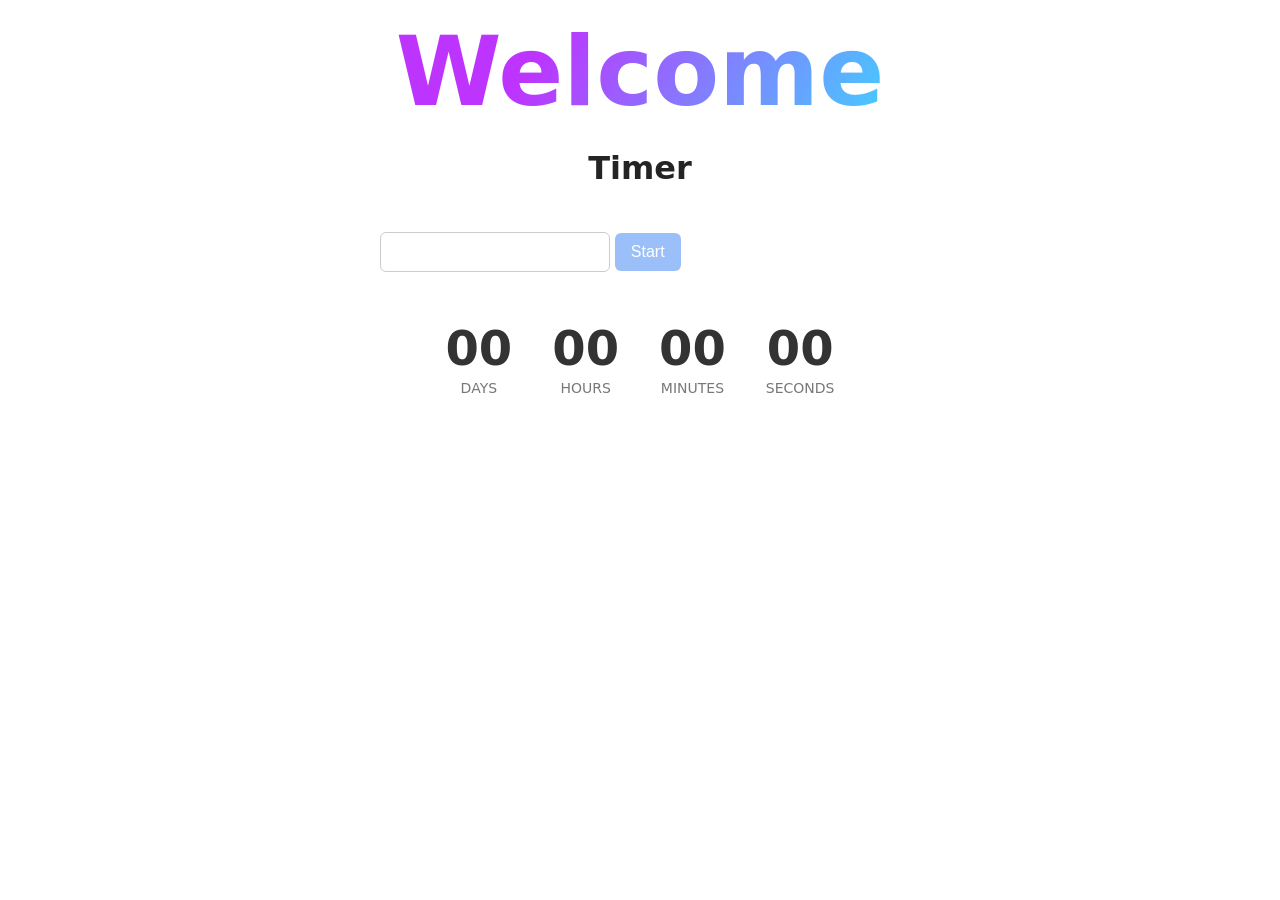
<file: src/1-timer.html>
<!DOCTYPE html>
<html lang="en">
  <head>
    <meta charset="UTF-8" />
    <meta http-equiv="X-UA-Compatible" content="IE=edge" />
    <meta name="viewport" content="width=device-width, initial-scale=1.0" />
    <title>Timer</title>
    <link rel="stylesheet" href="./css/styles.css" />
  </head>
  <body>
    <load
      src="./partials/header.html"
      icon-path="./img/sprite.svg#logo"
      highlight-act="active"
    />

    <main>
      <div class="container">
        <h1 class="main-title">
          <span class="main-title-gradient">Welcome</span> Timer
        </h1>
        <load src="./partials/back-link.html" />
      </div>

<div class="wrapper">
  <div class="controls">
    <input type="text" id="datetime-picker" />
    <button type="button" data-start disabled>Start</button>
  </div>

  <div class="timer">
    <div class="field">
      <span class="value" data-days>00</span>
      <span class="label">Days</span>
    </div>
    <div class="field">
      <span class="value" data-hours>00</span>
      <span class="label">Hours</span>
    </div>
    <div class="field">
      <span class="value" data-minutes>00</span>
      <span class="label">Minutes</span>
    </div>
    <div class="field">
      <span class="value" data-seconds>00</span>
      <span class="label">Seconds</span>
    </div>
  </div>
</div>
    </main>

    <script type="module" src="./js/1-timer.js"></script>
  </body>
</html>
</file>
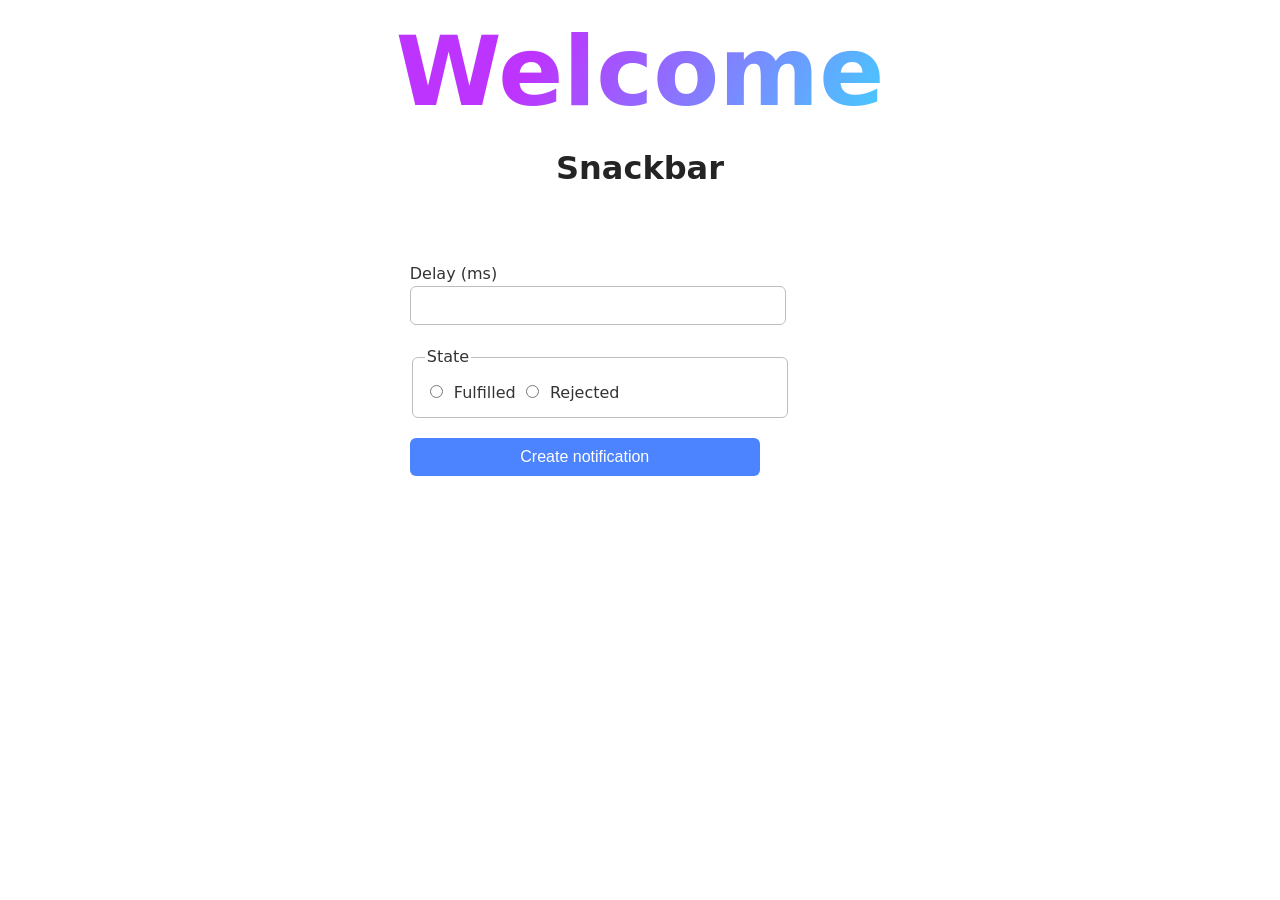
<file: src/2-snackbar.html>
<!DOCTYPE html>
<html lang="en">
  <head>
    <meta charset="UTF-8" />
    <meta http-equiv="X-UA-Compatible" content="IE=edge" />
    <meta name="viewport" content="width=device-width, initial-scale=1.0" />
    <title>Snackbar</title>
    <link rel="stylesheet" href="./css/styles.css" />
  </head>
  <body>
    <load
      src="./partials/header.html"
      icon-path="./img/sprite.svg#logo"
      highlight-curr="active"
    />

    <main>
      <div class="container">
        <h1 class="main-title">
          <span class="main-title-gradient">Welcome</span> Snackbar
        </h1>
        <load src="./partials/back-link.html" />
      </div>

<form class="form">
  <label>
    Delay (ms)
    <input type="number" name="delay" required />
  </label>

  <fieldset>
    <legend>State</legend>
    <label>
      <input type="radio" name="state" value="fulfilled" required />
      Fulfilled
    </label>
    <label>
      <input type="radio" name="state" value="rejected" required />
      Rejected
    </label>
  </fieldset>

  <button type="submit">Create notification</button>
</form>

    </main>
    <script type="module" src="./js/2-snackbar.js"></script>
  </body>
</html>
</file>
<file: src/css/styles.css>
/**
  |============================
  | include css partials with
  | default @import url()
  |============================
*/
/* Common styles */
@import url('./reset.css');
@import url('./base.css');
@import url('./container.css');
@import url('./animations.css');

/* Sections style */
@import url('./header.css');
@import url('./vite-promo.css');
@import url('./badges.css');
@import url('./back-link.css');
@import url('./timer.css');
@import url('./snackbar.css');
</file>
